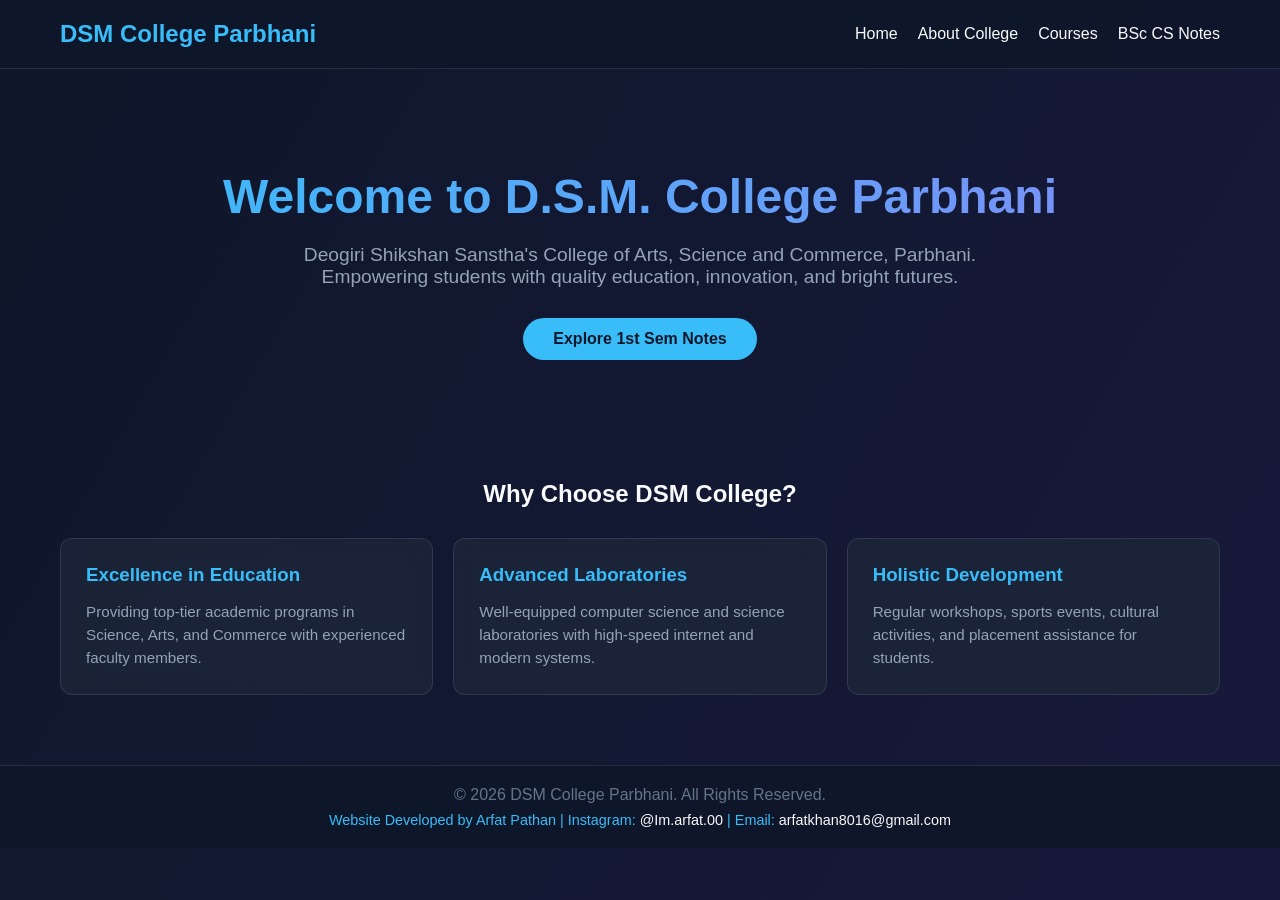
<file: index.html>
<!DOCTYPE html>
<html lang="en">
<head>
    <meta charset="UTF-8">
    <meta name="viewport" content="width=device-width, initial-scale=1.0">
    <title>DSM College Parbhani</title>
    <link rel="stylesheet" href="style.css">
</head>
<body>
    <div class="bg-animation"></div>

    <header>
        <nav>
            <div class="logo">DSM College Parbhani</div>
            <ul>
                <li><a href="index.html">Home</a></li>
                <li><a href="about.html">About College</a></li>
                <li><a href="courses.html">Courses</a></li>
                <li><a href="notes.html">BSc CS Notes</a></li>
            </ul>
        </nav>
    </header>

    <section class="hero">
        <h1>Welcome to D.S.M. College Parbhani</h1>
        <p>Deogiri Shikshan Sanstha's College of Arts, Science and Commerce, Parbhani. Empowering students with quality education, innovation, and bright futures.</p>
        <a href="notes.html" class="btn">Explore 1st Sem Notes</a>
    </section>

    <div class="container">
        <h2 style="text-align: center; margin-bottom: 20px;">Why Choose DSM College?</h2>
        <div class="card-grid">
            <div class="card">
                <h3>Excellence in Education</h3>
                <p>Providing top-tier academic programs in Science, Arts, and Commerce with experienced faculty members.</p>
            </div>
            <div class="card">
                <h3>Advanced Laboratories</h3>
                <p>Well-equipped computer science and science laboratories with high-speed internet and modern systems.</p>
            </div>
            <div class="card">
                <h3>Holistic Development</h3>
                <p>Regular workshops, sports events, cultural activities, and placement assistance for students.</p>
            </div>
        </div>
    </div>

    <footer>
        <p>&copy; 2026 DSM College Parbhani. All Rights Reserved.</p>
        <p style="margin-top: 8px; font-size: 0.9rem; color: #38bdf8;">
            Website Developed by Arfat Pathan | 
            Instagram: <a href="https://instagram.com/Im.arfat.00" target="_blank" style="color: #f8fafc; text-decoration: none;">@Im.arfat.00</a> | 
            Email: <a href="mailto:arfatkhan8016@gmail.com" style="color: #f8fafc; text-decoration: none;">arfatkhan8016@gmail.com</a>
        </p>
    </footer>

    <script src="script.js"></script>
</body>
</html>
</file>
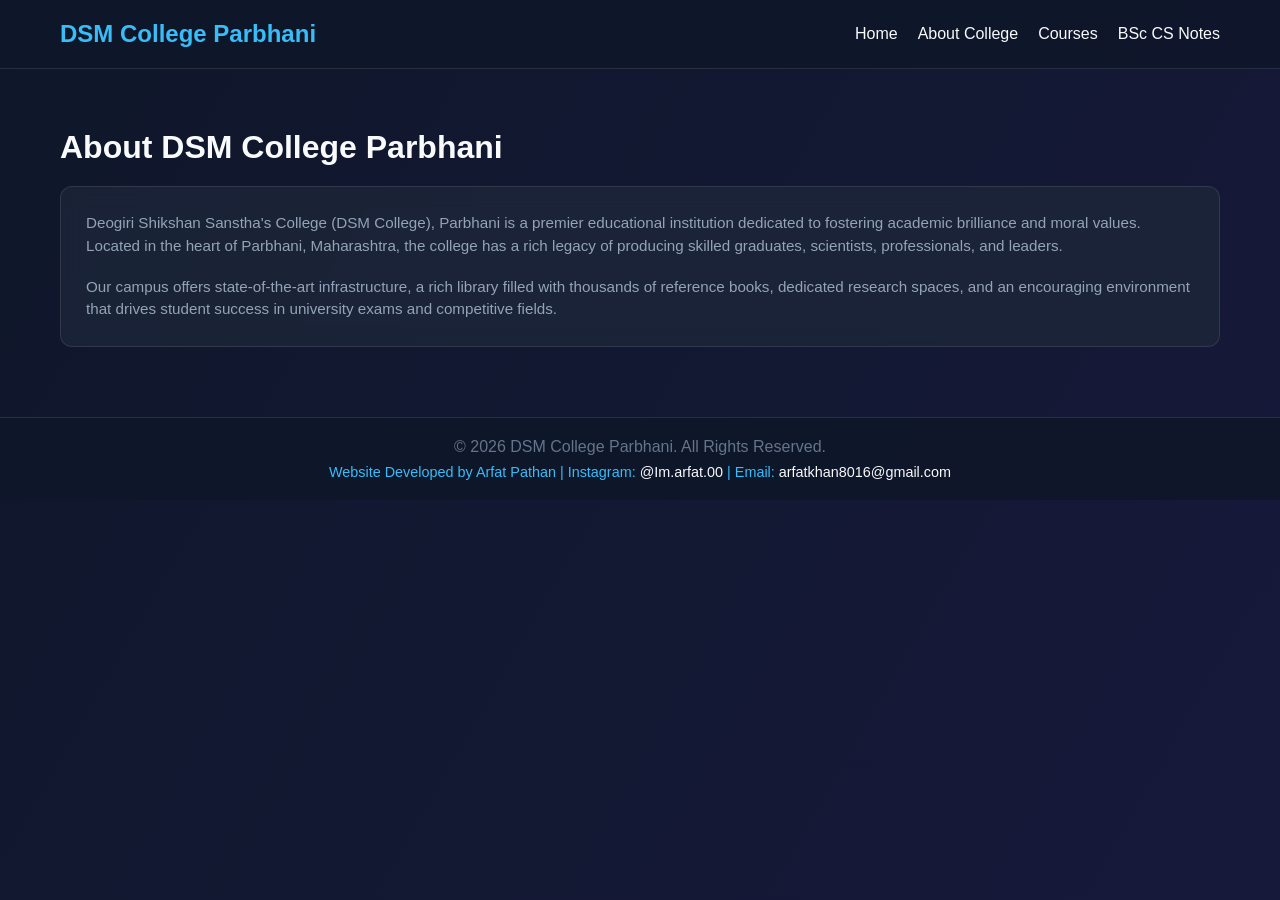
<file: about.html>
<!DOCTYPE html>
<html lang="en">
<head>
    <meta charset="UTF-8">
    <meta name="viewport" content="width=device-width, initial-scale=1.0">
    <title>About Us - DSM College Parbhani</title>
    <link rel="stylesheet" href="style.css">
</head>
<body>
    <div class="bg-animation"></div>

    <header>
        <nav>
            <div class="logo">DSM College Parbhani</div>
            <ul>
                <li><a href="index.html">Home</a></li>
                <li><a href="about.html">About College</a></li>
                <li><a href="courses.html">Courses</a></li>
                <li><a href="notes.html">BSc CS Notes</a></li>
            </ul>
        </nav>
    </header>

    <div class="container">
        <h1>About DSM College Parbhani</h1>
        <div class="card" style="margin-top: 20px;">
            <p>Deogiri Shikshan Sanstha's College (DSM College), Parbhani is a premier educational institution dedicated to fostering academic brilliance and moral values. Located in the heart of Parbhani, Maharashtra, the college has a rich legacy of producing skilled graduates, scientists, professionals, and leaders.</p>
            <br>
            <p>Our campus offers state-of-the-art infrastructure, a rich library filled with thousands of reference books, dedicated research spaces, and an encouraging environment that drives student success in university exams and competitive fields.</p>
        </div>
    </div>

    <footer>
        <p>&copy; 2026 DSM College Parbhani. All Rights Reserved.</p>
        <p style="margin-top: 8px; font-size: 0.9rem; color: #38bdf8;">
            Website Developed by Arfat Pathan | 
            Instagram: <a href="https://instagram.com/Im.arfat.00" target="_blank" style="color: #f8fafc; text-decoration: none;">@Im.arfat.00</a> | 
            Email: <a href="mailto:arfatkhan8016@gmail.com" style="color: #f8fafc; text-decoration: none;">arfatkhan8016@gmail.com</a>
        </p>
    </footer>
    <script src="script.js"></script>
</body>
</html>
</file>
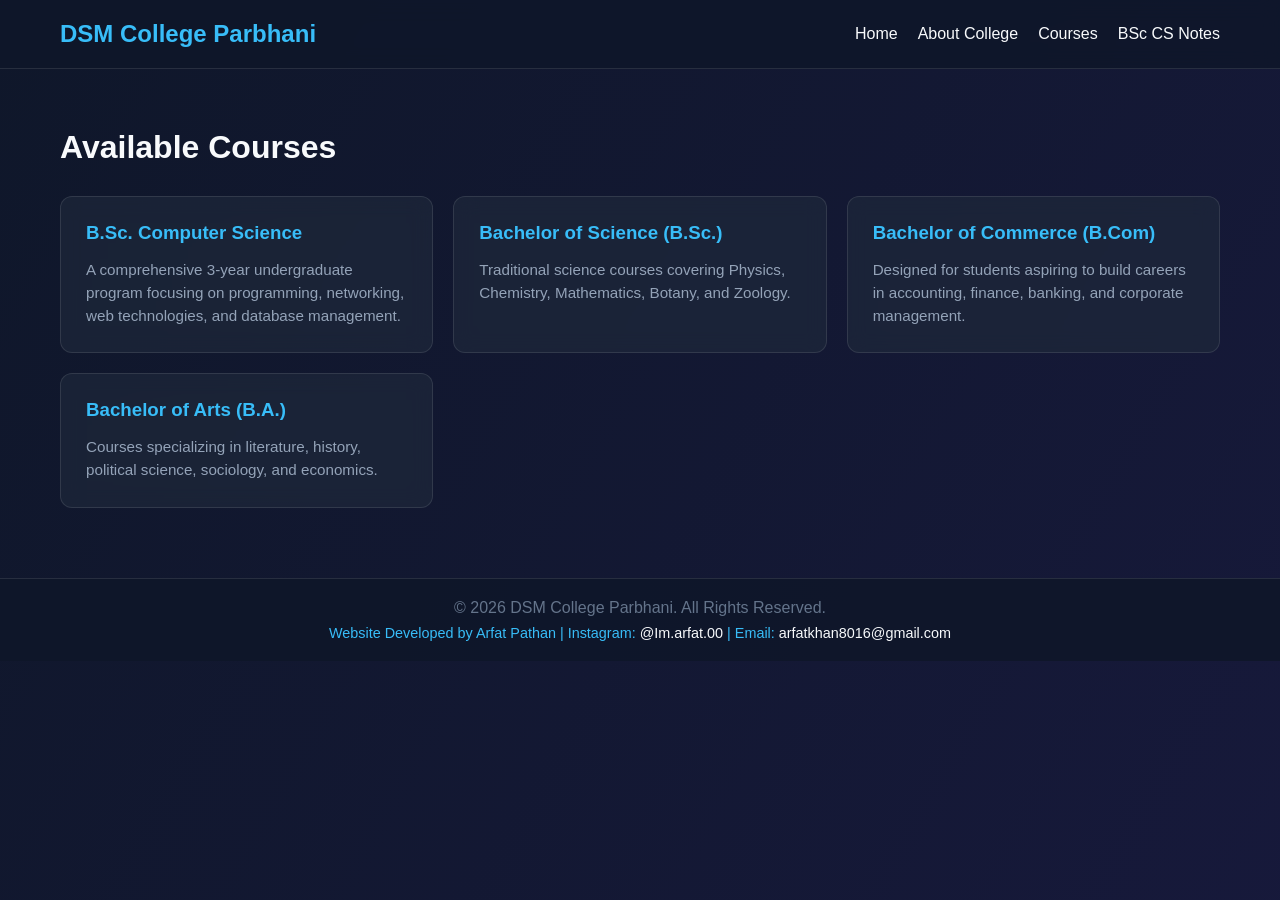
<file: courses.html>
<!DOCTYPE html>
<html lang="en">
<head>
    <meta charset="UTF-8">
    <meta name="viewport" content="width=device-width, initial-scale=1.0">
    <title>Courses - DSM College Parbhani</title>
    <link rel="stylesheet" href="style.css">
</head>
<body>
    <div class="bg-animation"></div>

    <header>
        <nav>
            <div class="logo">DSM College Parbhani</div>
            <ul>
                <li><a href="index.html">Home</a></li>
                <li><a href="about.html">About College</a></li>
                <li><a href="courses.html">Courses</a></li>
                <li><a href="notes.html">BSc CS Notes</a></li>
            </ul>
        </nav>
    </header>

    <div class="container">
        <h1>Available Courses</h1>
        <div class="card-grid">
            <div class="card">
                <h3>B.Sc. Computer Science</h3>
                <p>A comprehensive 3-year undergraduate program focusing on programming, networking, web technologies, and database management.</p>
            </div>
            <div class="card">
                <h3>Bachelor of Science (B.Sc.)</h3>
                <p>Traditional science courses covering Physics, Chemistry, Mathematics, Botany, and Zoology.</p>
            </div>
            <div class="card">
                <h3>Bachelor of Commerce (B.Com)</h3>
                <p>Designed for students aspiring to build careers in accounting, finance, banking, and corporate management.</p>
            </div>
            <div class="card">
                <h3>Bachelor of Arts (B.A.)</h3>
                <p>Courses specializing in literature, history, political science, sociology, and economics.</p>
            </div>
        </div>
    </div>

    <footer>
        <p>&copy; 2026 DSM College Parbhani. All Rights Reserved.</p>
        <p style="margin-top: 8px; font-size: 0.9rem; color: #38bdf8;">
            Website Developed by Arfat Pathan | 
            Instagram: <a href="https://instagram.com/Im.arfat.00" target="_blank" style="color: #f8fafc; text-decoration: none;">@Im.arfat.00</a> | 
            Email: <a href="mailto:arfatkhan8016@gmail.com" style="color: #f8fafc; text-decoration: none;">arfatkhan8016@gmail.com</a>
        </p>
    </footer>
    <script src="script.js"></script>
</body>
</html>
</file>
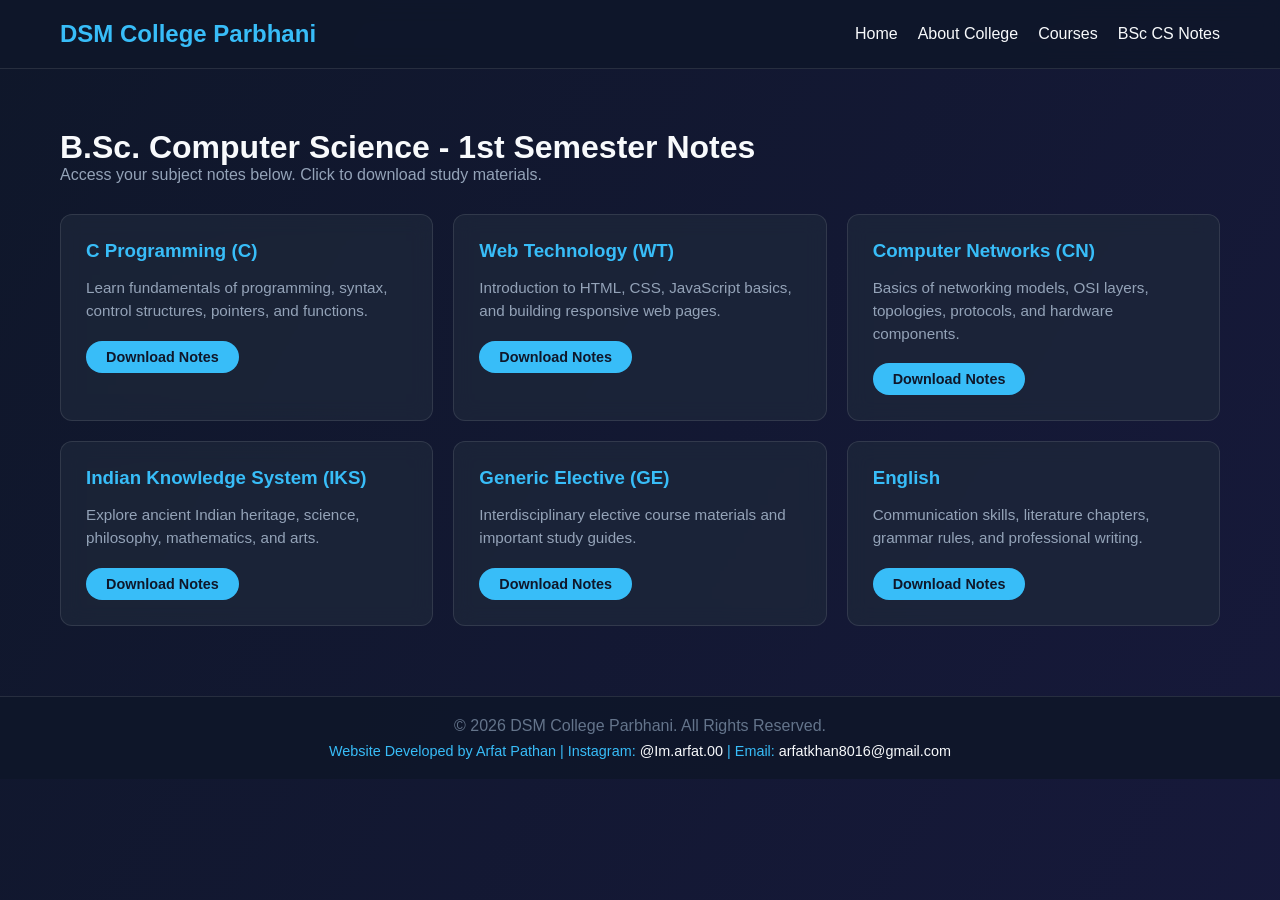
<file: notes.html>
<!DOCTYPE html>
<html lang="en">
<head>
    <meta charset="UTF-8">
    <meta name="viewport" content="width=device-width, initial-scale=1.0">
    <title>BSc CS 1st Sem Notes - DSM College</title>
    <link rel="stylesheet" href="style.css">
</head>
<body>
    <div class="bg-animation"></div>

    <header>
        <nav>
            <div class="logo">DSM College Parbhani</div>
            <ul>
                <li><a href="index.html">Home</a></li>
                <li><a href="about.html">About College</a></li>
                <li><a href="courses.html">Courses</a></li>
                <li><a href="notes.html">BSc CS Notes</a></li>
            </ul>
        </nav>
    </header>

    <div class="container">
        <h1>B.Sc. Computer Science - 1st Semester Notes</h1>
        <p style="color: #94a3b8; margin-bottom: 20px;">Access your subject notes below. Click to download study materials.</p>
        
        <div class="card-grid">
            <div class="card">
                <h3>C Programming (C)</h3>
                <p>Learn fundamentals of programming, syntax, control structures, pointers, and functions.</p>
                <br><a href="#" class="btn" style="padding: 8px 20px; font-size: 0.9rem;">Download Notes</a>
            </div>

            <div class="card">
                <h3>Web Technology (WT)</h3>
                <p>Introduction to HTML, CSS, JavaScript basics, and building responsive web pages.</p>
                <br><a href="#" class="btn" style="padding: 8px 20px; font-size: 0.9rem;">Download Notes</a>
            </div>

            <div class="card">
                <h3>Computer Networks (CN)</h3>
                <p>Basics of networking models, OSI layers, topologies, protocols, and hardware components.</p>
                <br><a href="#" class="btn" style="padding: 8px 20px; font-size: 0.9rem;">Download Notes</a>
            </div>

            <div class="card">
                <h3>Indian Knowledge System (IKS)</h3>
                <p>Explore ancient Indian heritage, science, philosophy, mathematics, and arts.</p>
                <br><a href="#" class="btn" style="padding: 8px 20px; font-size: 0.9rem;">Download Notes</a>
            </div>

            <div class="card">
                <h3>Generic Elective (GE)</h3>
                <p>Interdisciplinary elective course materials and important study guides.</p>
                <br><a href="#" class="btn" style="padding: 8px 20px; font-size: 0.9rem;">Download Notes</a>
            </div>

            <div class="card">
                <h3>English</h3>
                <p>Communication skills, literature chapters, grammar rules, and professional writing.</p>
                <br><a href="#" class="btn" style="padding: 8px 20px; font-size: 0.9rem;">Download Notes</a>
            </div>
        </div>
    </div>

    <footer>
        <p>&copy; 2026 DSM College Parbhani. All Rights Reserved.</p>
        <p style="margin-top: 8px; font-size: 0.9rem; color: #38bdf8;">
            Website Developed by Arfat Pathan | 
            Instagram: <a href="https://instagram.com/Im.arfat.00" target="_blank" style="color: #f8fafc; text-decoration: none;">@Im.arfat.00</a> | 
            Email: <a href="mailto:arfatkhan8016@gmail.com" style="color: #f8fafc; text-decoration: none;">arfatkhan8016@gmail.com</a>
        </p>
    </footer>
    <script src="script.js"></script>
</body>
</html>
</file>
<file: style.css>
* {
    margin: 0;
    padding: 0;
    box-sizing: border-box;
    font-family: 'Segoe UI', Tahoma, Geneva, Verdana, sans-serif;
}

body {
    background: #0f172a;
    color: #f8fafc;
    overflow-x: hidden;
    position: relative;
}

/* Moving Dynamic/3D Background Effect */
.bg-animation {
    position: fixed;
    top: 0;
    left: 0;
    width: 100%;
    height: 100%;
    z-index: -1;
    background: linear-gradient(120deg, #0f172a, #1e1b4b, #311042);
    background-size: 400% 400%;
    animation: gradientBG 15s ease infinite;
}

@keyframes gradientBG {
    0% { background-position: 0% 50%; }
    50% { background-position: 100% 50%; }
    100% { background-position: 0% 50%; }
}

/* Navigation Bar */
header {
    background: rgba(15, 23, 42, 0.85);
    backdrop-filter: blur(10px);
    position: sticky;
    top: 0;
    z-index: 1000;
    border-bottom: 1px solid rgba(255, 255, 255, 0.1);
}

nav {
    display: flex;
    justify-content: space-between;
    align-items: center;
    max-width: 1200px;
    margin: 0 auto;
    padding: 20px;
}

.logo {
    font-size: 1.5rem;
    font-weight: bold;
    color: #38bdf8;
}

nav ul {
    display: flex;
    list-style: none;
    gap: 20px;
}

nav ul li a {
    color: #f8fafc;
    text-decoration: none;
    font-weight: 500;
    transition: color 0.3s;
}

nav ul li a:hover {
    color: #38bdf8;
}

/* Hero Section */
.hero {
    max-width: 1200px;
    margin: 80px auto;
    padding: 20px;
    text-align: center;
}

.hero h1 {
    font-size: 3rem;
    margin-bottom: 20px;
    background: linear-gradient(to right, #38bdf8, #818cf8);
    -webkit-background-clip: text;
    -webkit-text-fill-color: transparent;
}

.hero p {
    font-size: 1.2rem;
    color: #94a3b8;
    max-width: 700px;
    margin: 0 auto 30px auto;
}

.btn {
    display: inline-block;
    background: #38bdf8;
    color: #0f172a;
    padding: 12px 30px;
    border-radius: 30px;
    font-weight: bold;
    text-decoration: none;
    transition: transform 0.3s, background 0.3s;
}

.btn:hover {
    transform: translateY(-3px);
    background: #0ea5e9;
}

/* Container & Cards */
.container {
    max-width: 1200px;
    margin: 40px auto;
    padding: 20px;
}

.card-grid {
    display: grid;
    grid-template-columns: repeat(auto-fit, minmax(280px, 1fr));
    gap: 20px;
    margin-top: 30px;
}

.card {
    background: rgba(30, 41, 59, 0.7);
    border: 1px solid rgba(255, 255, 255, 0.1);
    backdrop-filter: blur(10px);
    padding: 25px;
    border-radius: 12px;
    transition: transform 0.3s, border-color 0.3s;
}

.card:hover {
    transform: translateY(-5px);
    border-color: #38bdf8;
}

.card h3 {
    margin-bottom: 15px;
    color: #38bdf8;
}

.card p {
    color: #94a3b8;
    font-size: 0.95rem;
    line-height: 1.5;
}

/* Footer */
footer {
    text-align: center;
    padding: 20px;
    background: rgba(15, 23, 42, 0.9);
    border-top: 1px solid rgba(255, 255, 255, 0.1);
    margin-top: 50px;
    color: #64748b;
}
</file>
